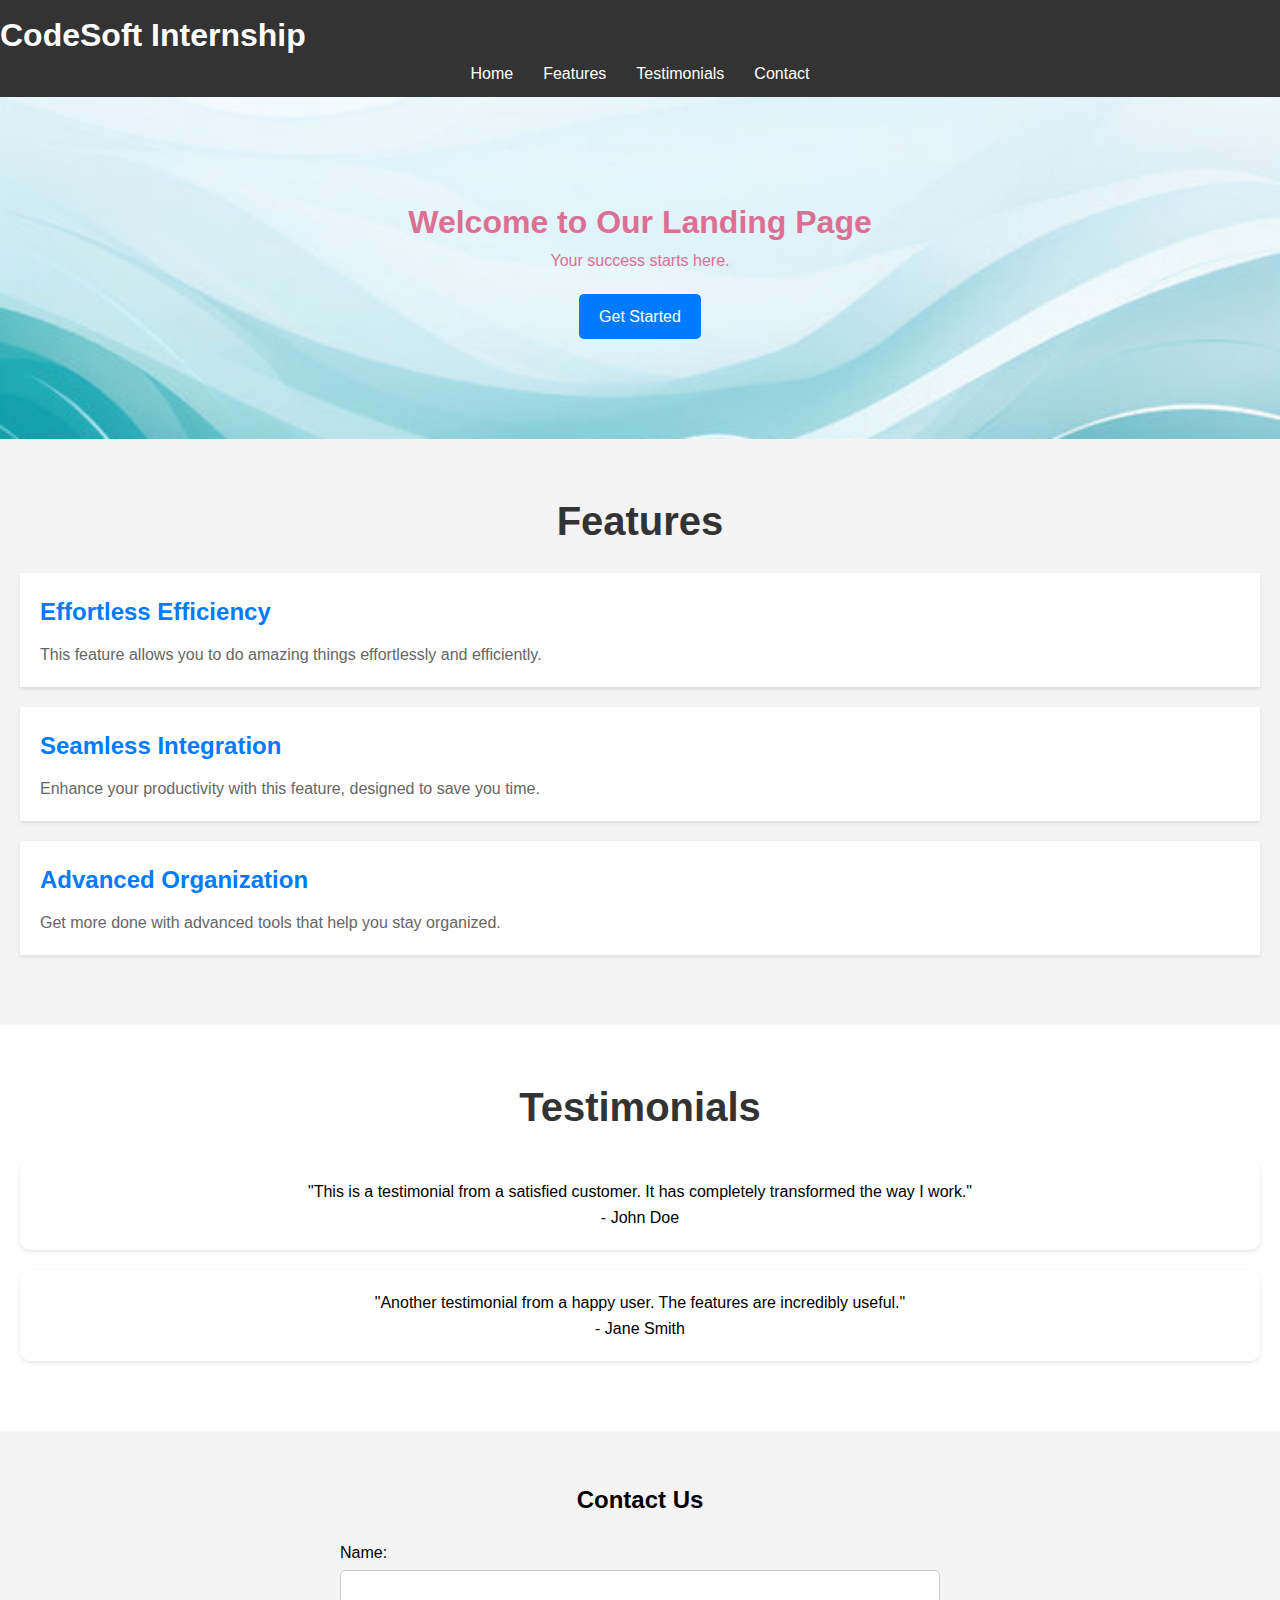
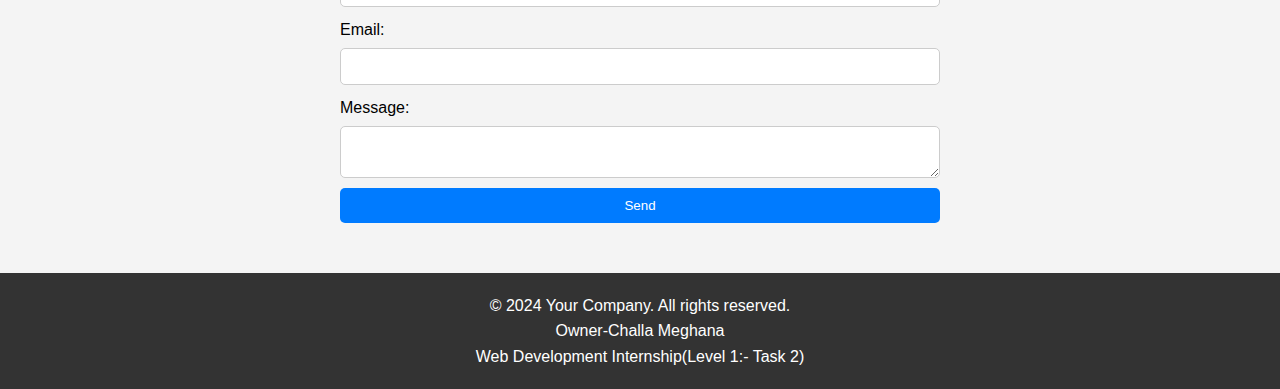
<file: codesoft Internship Tasks/(Level 1) Task2-Landing/index.html>
<!DOCTYPE html>
<html lang="en">
<head>
    <meta charset="UTF-8">
    <meta name="viewport" content="width=device-width, initial-scale=1.0">
    <title>Meghana Landing Page</title>
    <link rel="stylesheet" href="styles.css">
</head>
<body>
    <header>
        <h1>CodeSoft Internship</h1>
        <nav>
            <ul>
                <li><a href="#home">Home</a></li>
                <li><a href="#features">Features</a></li>
                <li><a href="#testimonials">Testimonials</a></li>
                <li><a href="#contact">Contact</a></li>
            </ul>
        </nav>
    </header>

    <section id="home">
        <div class="hero-content">
            <h1>Welcome to Our Landing Page</h1>
            <p>Your success starts here.</p>
            <a href="#contact" class="cta" onclick="displayMessage()">Get Started</a>
        </div>
    </section>

    <section id="features">
        <h2>Features</h2>
        <div class="feature-item">
            <h3>Effortless Efficiency</h3>
            <p>This feature allows you to do amazing things effortlessly and efficiently.</p>
        </div>
        <div class="feature-item">
            <h3>Seamless Integration</h3>
            <p>Enhance your productivity with this feature, designed to save you time.</p>
        </div>
        <div class="feature-item">
            <h3>Advanced Organization</h3>
            <p>Get more done with advanced tools that help you stay organized.</p>
        </div>
    </section>

    <section id="testimonials">
        <h2>Testimonials</h2>
        <div class="testimonial-item">
            <p>"This is a testimonial from a satisfied customer. It has completely transformed the way I work."</p>
            <p>- John Doe</p>
        </div>
        <div class="testimonial-item">
            <p>"Another testimonial from a happy user. The features are incredibly useful."</p>
            <p>- Jane Smith</p>
        </div>
    </section>

    <section id="contact">
        <h2>Contact Us</h2>
        <form>
            <label for="name">Name: </label>
            <input type="text" id="name" name="name" required>

            <label for="email">Email: </label>
            <input type="email" id="email" name="email" required>

            <label for="message">Message:</label>
            <textarea id="message" name="message" required></textarea>

            <button type="submit">Send</button>
        </form>
    </section>

    <footer>
        <p>
            &copy; 2024 Your Company. All rights reserved.<br/>
            Owner-Challa Meghana <br/>
            Web Development Internship(Level 1:- Task 2)
        </p>
    </footer>

    <script>
        function displayMessage() {
            alert("Thank you for getting started! Please fill out the contact form.");
        }
    </script>
</body>
</html>
</file>
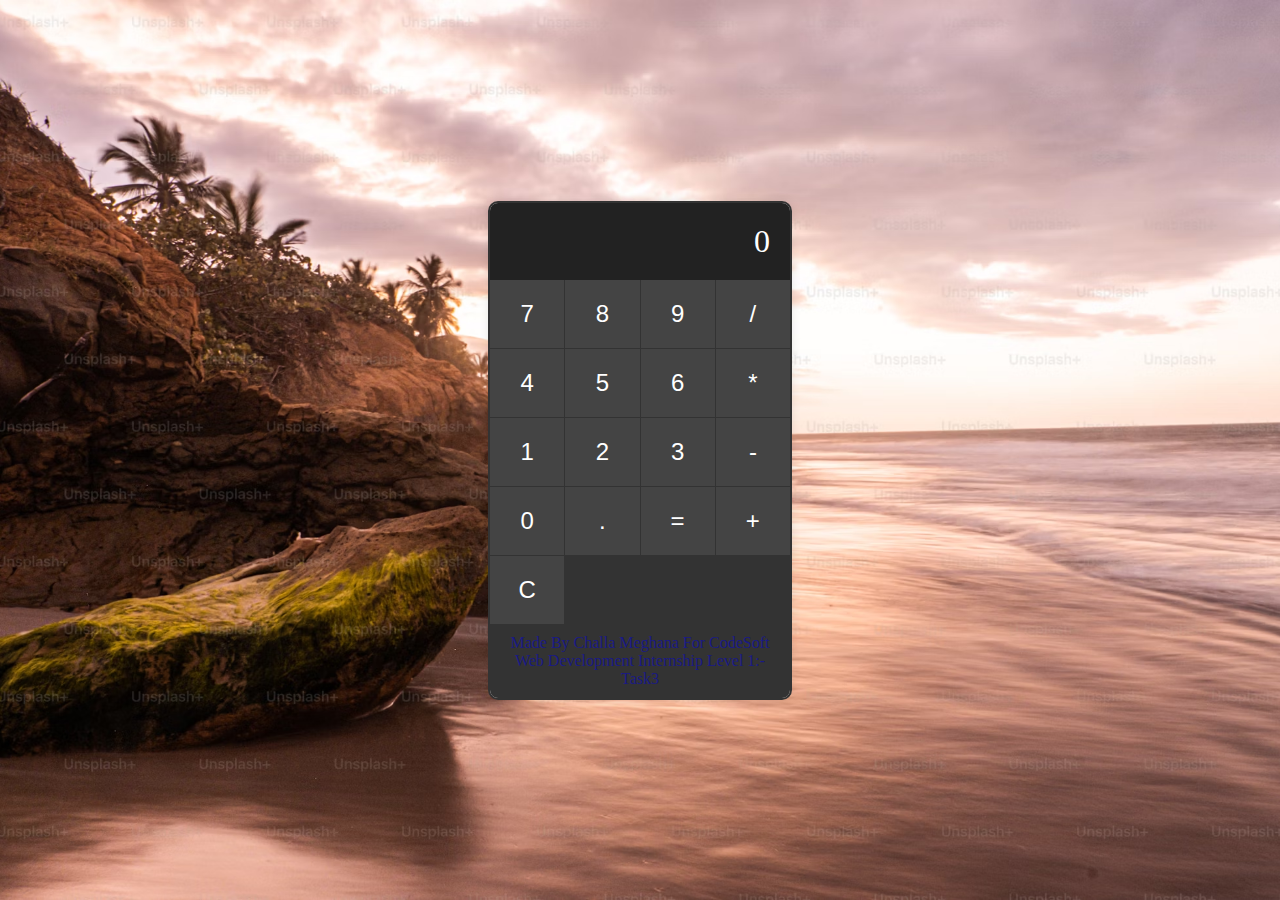
<file: codesoft Internship Tasks/(Level 1) Task3-Calculator/index.html>
<!DOCTYPE html>
<html lang="en">
<head>
    <meta charset="UTF-8">
    <meta name="viewport" content="width=device-width, initial-scale=1.0">
    <title>Basic Calculator</title>
    <link rel="stylesheet" href="styles.css">
<body>
    <div class="calculator">
        <div id="display">0</div>
        <div class="buttons">
            <button class="btn" data-value="7">7</button>
            <button class="btn" data-value="8">8</button>
            <button class="btn" data-value="9">9</button>
            <button class="btn" data-value="/">/</button>
            <button class="btn" data-value="4">4</button>
            <button class="btn" data-value="5">5</button>
            <button class="btn" data-value="6">6</button>
            <button class="btn" data-value="*">*</button>
            <button class="btn" data-value="1">1</button>
            <button class="btn" data-value="2">2</button>
            <button class="btn" data-value="3">3</button>
            <button class="btn" data-value="-">-</button>
            <button class="btn" data-value="0">0</button>
            <button class="btn" data-value=".">.</button>
            <button class="btn" data-value="=">=</button>
            <button class="btn" data-value="+">+</button>
            <button class="btn" data-value="C">C</button>

        </div>
        <footer class="author">
            Made By Challa Meghana For CodeSoft Web Development Internship Level 1:-Task3
        </footer>
    </div>
    
    </footer>
    <script src="script.js"></script>
</body>
</html>
</file>
<file: codesoft Internship Tasks/(Level 1) Task3-Calculator/styles.css>
/* styles.css */
body {
    display: flex;
    justify-content: center;
    align-items: center;
    height: 100vh;
    margin: 0;
    background-image:url('images/webimage.avif');
    background-size: cover;
    background-position: center;
    
}

.calculator {
    border: 2px solid #333;
    border-radius: 10px;
    overflow: hidden;
    width: 300px;
    box-shadow: 0 0 10px rgba(0, 0, 0, 0.1);
    background-color: rgba(255, 255, 255, 0.9);
    
    
    
}

#display {
    background-color: #222;
    color: #fff;
    font-size: 2rem;
    padding: 20px;
    text-align: right;
}

.buttons {
    display: grid;
    grid-template-columns: repeat(4, 1fr);
    gap: 1px;
    background-color: #333;
}

.btn {
    background-color: #444;
    border: none;
    color: #fff;
    font-size: 1.5rem;
    padding: 20px;
    cursor: pointer;
    transition: background-color 0.3s;
}

.btn:hover {
    background-color: #555;
}

.author {
    text-align: center;
    padding: 10px;
    background-color: #333;
    color: #1a1a84;
    font-size: 1em;
}
</file>
<file: codesoft Internship Tasks/(Level 1) Task2-Landing/styles.css>
/* Basic resets */
* {
    margin: 0;
    padding: 0;
    box-sizing: border-box;
}

body {
    font-family: Arial, sans-serif;
    line-height: 1.6;
}

/* Header styling */
header {
    background: #333;
    color: #fff;
    padding: 10px 0;
}

header nav ul {
    display: flex;
    justify-content: center;
    list-style: none;
}

header nav ul li {
    margin: 0 15px;
}

header nav ul li a {
    color: #fff;
    text-decoration: none;
}

/* Hero section styling */
#home {
    background: url('images/landing.jpg') no-repeat center center/cover;
    color: palevioletred;
    text-align: center;
    padding: 100px 20px;
}

#home .cta {
    display: inline-block;
    margin-top: 20px;
    padding: 10px 20px;
    background: #007BFF;
    color: #fff;
    text-decoration: none;
    border-radius: 5px;
}

#home .cta:hover {
    background: #0056b3;
}

/* Features section styling */
#features {
    padding: 50px 20px;
    background: #f4f4f4;
}

#features h2 {
    text-align: center;
    margin-bottom: 20px;
    font-size: 2.5em;
    color:#333
}

#features .feature-item {
    margin-bottom: 20px;
    padding: 20px;
    background: #fff;
    box-shadow: 0 2px 4px rgba(0, 0, 0, 0.1);
}

#features .feature-item h3 {
    margin-bottom: 10px;
    font-size: 1.5em;
    color:#007BFF;
}
#features .feature-item p {
    font-size: 1em;
    color:#666;
    line-height:1.6;
}

/* Testimonials section styling */
#testimonials {
    padding: 50px 20px;
}

#testimonials h2 {
    text-align: center;
    margin-bottom: 20px;
    font-size: 2.5em;
    color: #333;
}

#testimonials .testimonial-item {
    margin-bottom: 20px;
    padding: 20px;
    background:#fff;
    border-radius: 10px;
    box-shadow:0 2px 4px rgba(0, 0, 0, 0.1);
    text-align: center;
}

#testimonials .testimonal-item p {
    font-size: 1em;
    color: #666;
    line-height: 1.6;
}
/* Contact section styling */
#contact {
    padding: 50px 20px;
    background: #f4f4f4;
}

#contact h2 {
    text-align: center;
    margin-bottom: 20px;
}

#contact form {
    max-width: 600px;
    margin: 0 auto;
    display: flex;
    flex-direction: column;
}

#contact label {
    margin-bottom: 5px;
}

#contact input, #contact textarea {
    margin-bottom: 10px;
    padding: 10px;
    border: 1px solid #ccc;
    border-radius: 5px;
}

#contact button {
    padding: 10px;
    background: #007BFF;
    color: #fff;
    border: none;
    border-radius: 5px;
    cursor: pointer;
}

#contact button:hover {
    background: #0056b3;
}

/* Footer styling */
footer {
    text-align: center;
    padding: 20px;
    background: #333;
    color: #fff;
}
</file>
